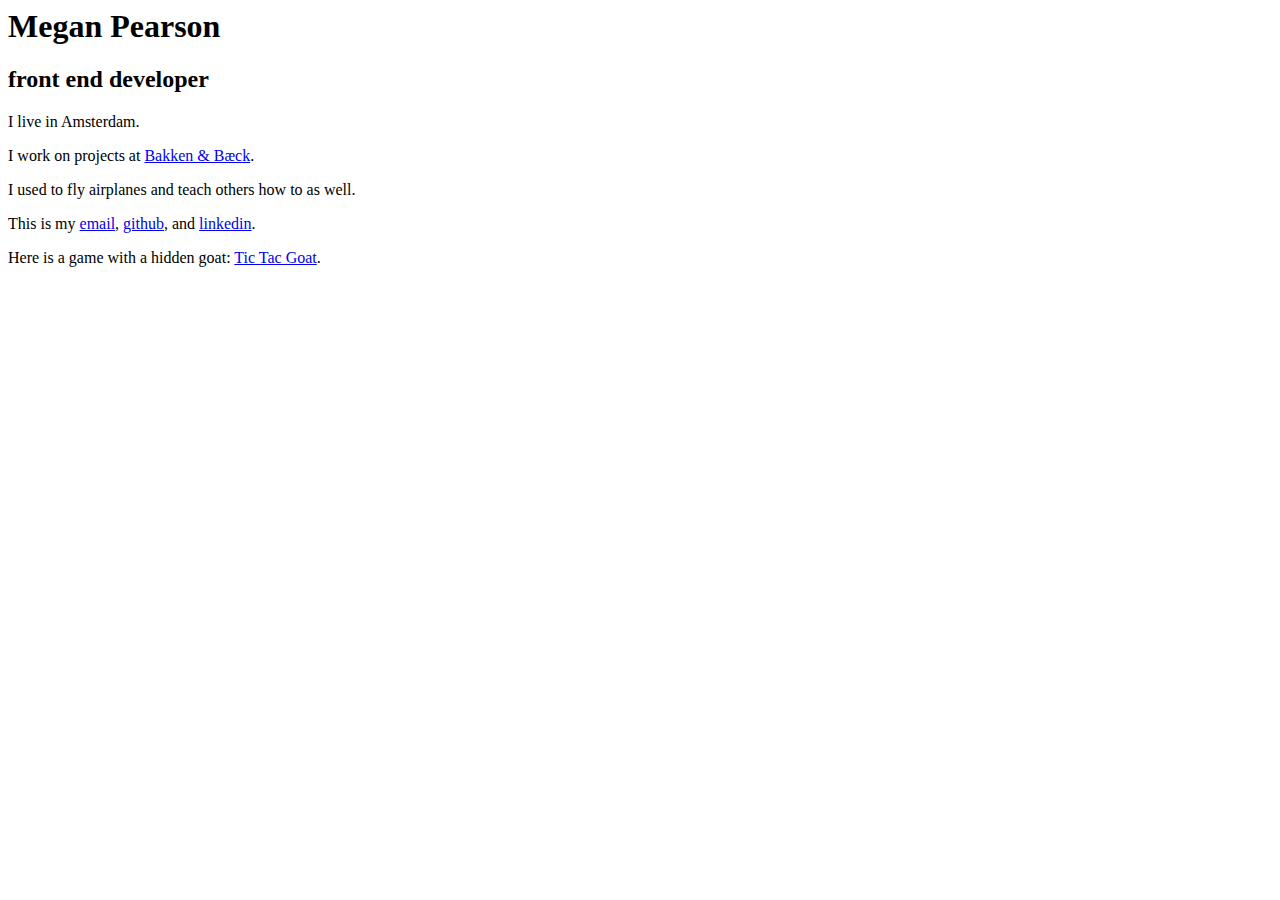
<file: index.html>
<html>
  <head>
    <title>megan pearson</title>
  </head>
  <body>
    <main>
    <h1>Megan Pearson</h1>
    <h2>front end developer</h2>
    <p>I live in Amsterdam.</p>
    <p>I work on projects at <a href="https://bakkenbaeck.com/">Bakken &amp; Bæck</a>.</p>
    <p>I used to fly airplanes and teach others how to as well.</p>
    <p>This is my <a href="mailto:megan.e.pearson@gmail.com">email</a>, <a href="https://github.com/mepearso">github</a>, and <a href="https://www.linkedin.com/in/meganepearson">linkedin</a>.
    </p>
    <p>Here is a game with a hidden goat: <a href="/tic_tac_goat">Tic Tac Goat</a>.</p>
  </main>
  </body>
</html>
</file>
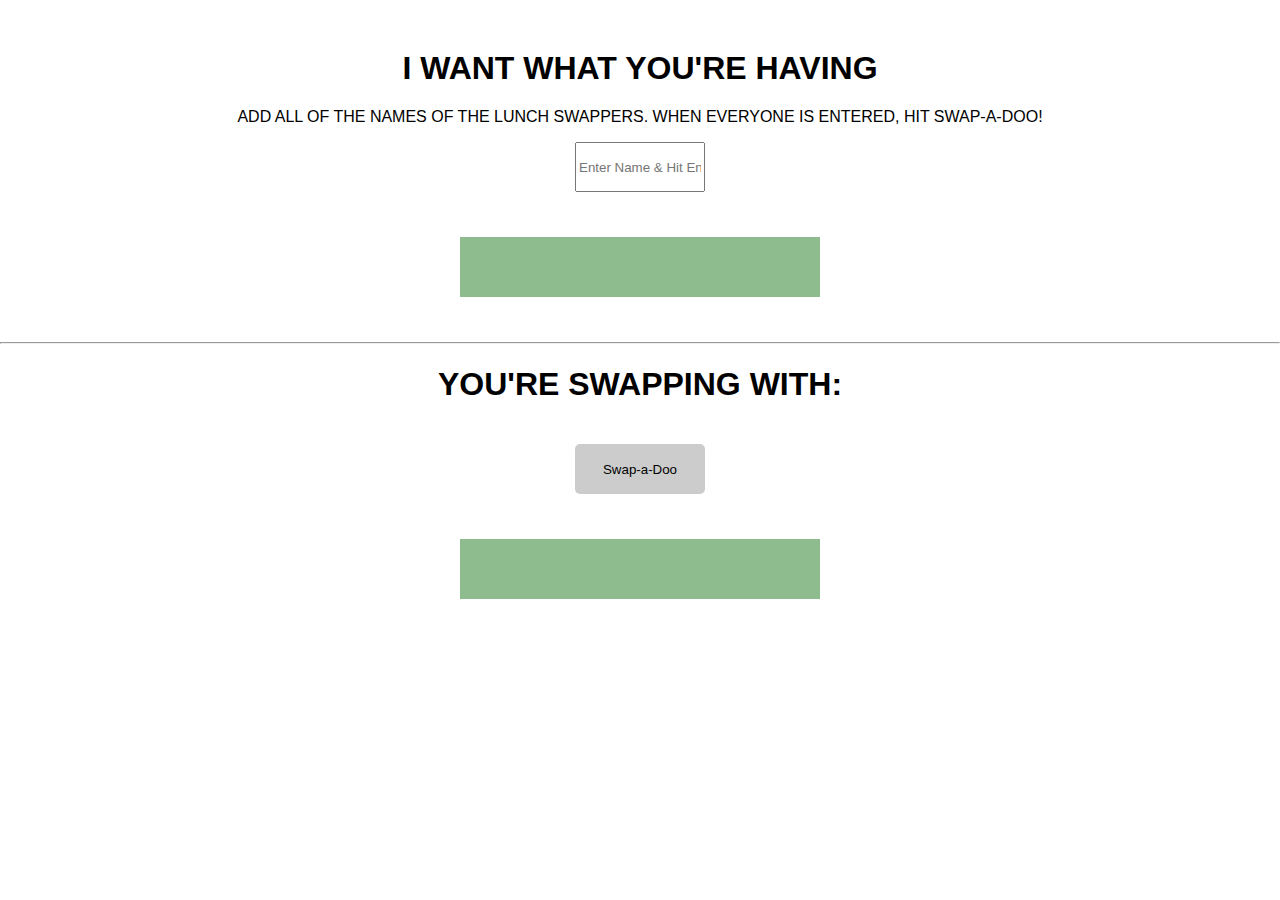
<file: lunch_swap/index.html>
<html>
<head>
	<title>Lunch Game Strong</title>
	<link rel="stylesheet" href="style.css" type="text/css">
</head>
<body>
	<h1>I want what you're having</h1>
	<p>Add all of the names of the lunch swappers. When everyone is entered, hit Swap-a-Doo!</p>
	<input type="text" id="nameInput" placeholder="Enter Name &amp; Hit Enter!"> 

	
	<ul id="list"></ul>
	<hr>


	<h1>You're swapping with:</h1>
	<input type="submit" id="swap" value="Swap-a-Doo">
	<ul id="swapped"></ul>





	<script src="https://ajax.googleapis.com/ajax/libs/jquery/2.1.4/jquery.min.js"></script>
  	<script src="script.js"></script> 

</body>
</html>
</file>
<file: lunch_swap/style.css>
body{
	margin: 50px auto;
	text-align: center;
	text-transform: uppercase;
	font-family: "helvetica", sans-serif;
}

input{
	height: 50px;
	width: 130px;
}

input[type=submit] {
	margin-top:20px;
	padding:5px 15px; 
	background:#ccc; 
	border:0 none;
	cursor:pointer;
	-webkit-border-radius: 5px;
	border-radius: 5px; 
}

ul{
	list-style-type: none;
    padding: 30px;
    width: 300px;
    margin: 45px auto;
    text-align: center;
    background-color: darkseagreen;
    color: white;
}

li{
	text-align: left;
}
</file>
